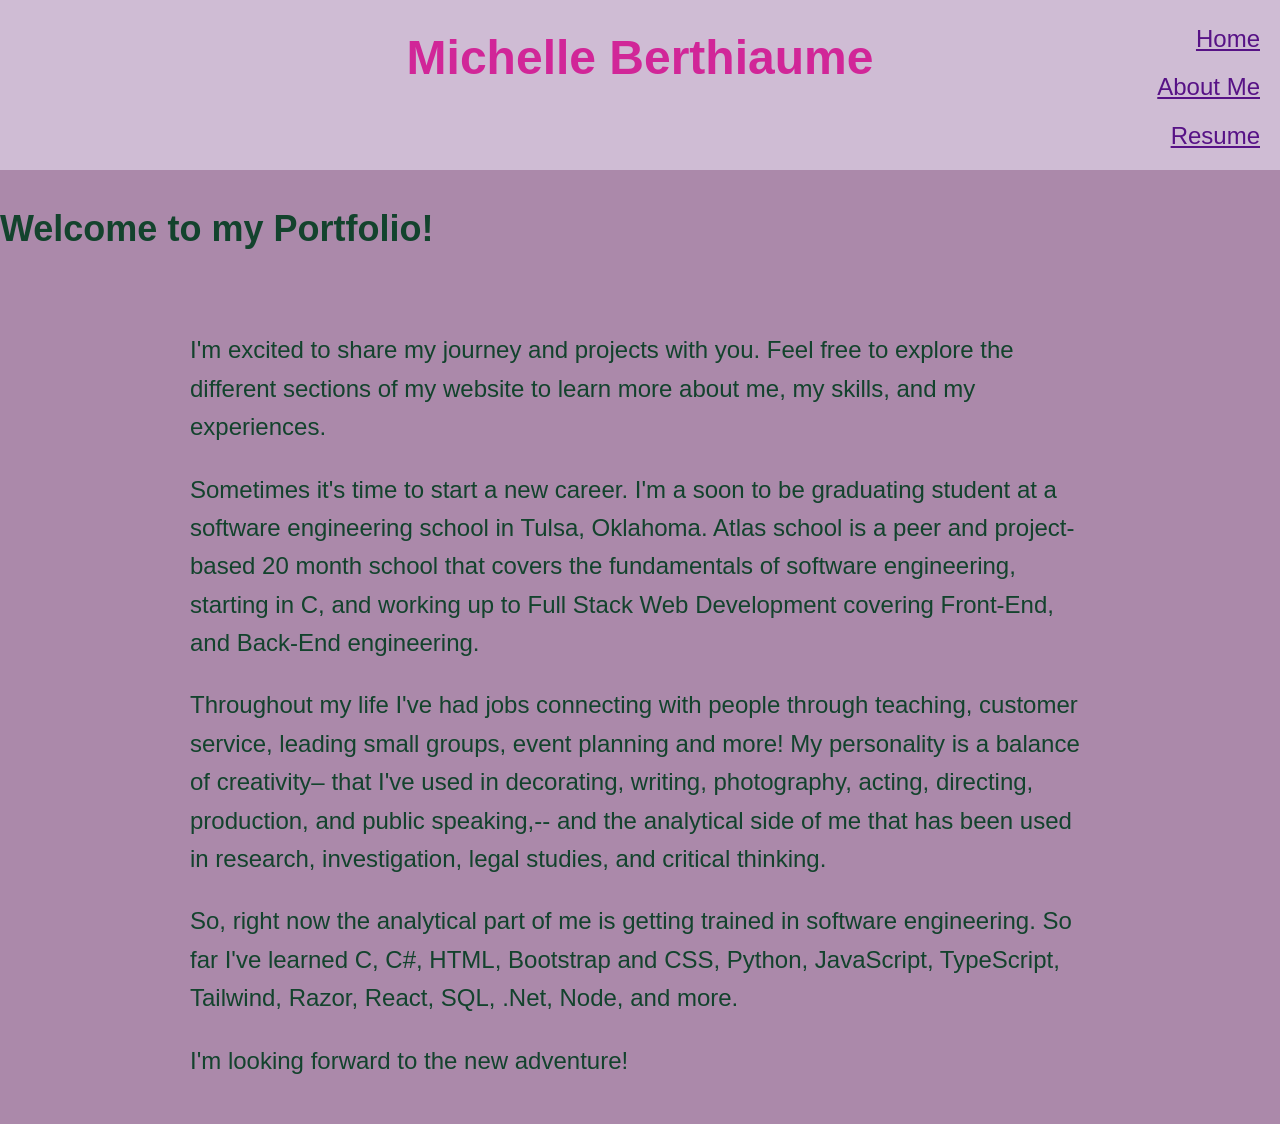
<file: portfolioWebsite/index.html>
<!DOCTYPE html>
<html>
<head>
  <meta charset="UTF-8">
  <meta name="viewport" content="width=device-width, initial-scale=1.0">
  <title>My Website</title>
  <link rel="stylesheet" href="style.css">
</head>

<body>
  <header>
    <h1>Michelle Berthiaume</h1>

    <nav class="nav">
      <a href="index.html">Home</a>
      <a href="AboutMe.html">About Me</a>
      <a href="Resume.html">Resume</a>
    </nav>
  </header>

  <h2>Welcome to my Portfolio!</h2>
  <div class="container">
     <p> I'm excited to share my journey and projects with you. Feel free to explore 
      the different sections of my website to learn more about me, my skills, and my experiences. 
       </p>
  Sometimes it's time to start a new career. I'm a soon to be graduating student at a 
  software engineering school in Tulsa, Oklahoma. Atlas school is a peer and project-based 20 
  month school that covers the fundamentals of software engineering, starting in C, and working 
  up to Full Stack Web Development covering Front-End, and Back-End engineering.

    </p>
    <p>

Throughout my life I've had jobs connecting with people through teaching, customer service, 
leading small groups, event planning and more! My personality is a balance of creativity– 
that I've used in decorating, writing, photography, acting, directing, production, and public speaking,-- 
and the analytical side of me that has been used in research, investigation, legal studies, and critical thinking.

</p>

So, right now the analytical part of me is getting trained in software engineering. So far I've learned C, 
C#, HTML, Bootstrap and CSS, Python, JavaScript, TypeScript, Tailwind, Razor, React, SQL, .Net, Node,  and more. 

<p>

I'm looking forward to the new adventure!   </p>
</container><div>


</body>
</html>
</file>
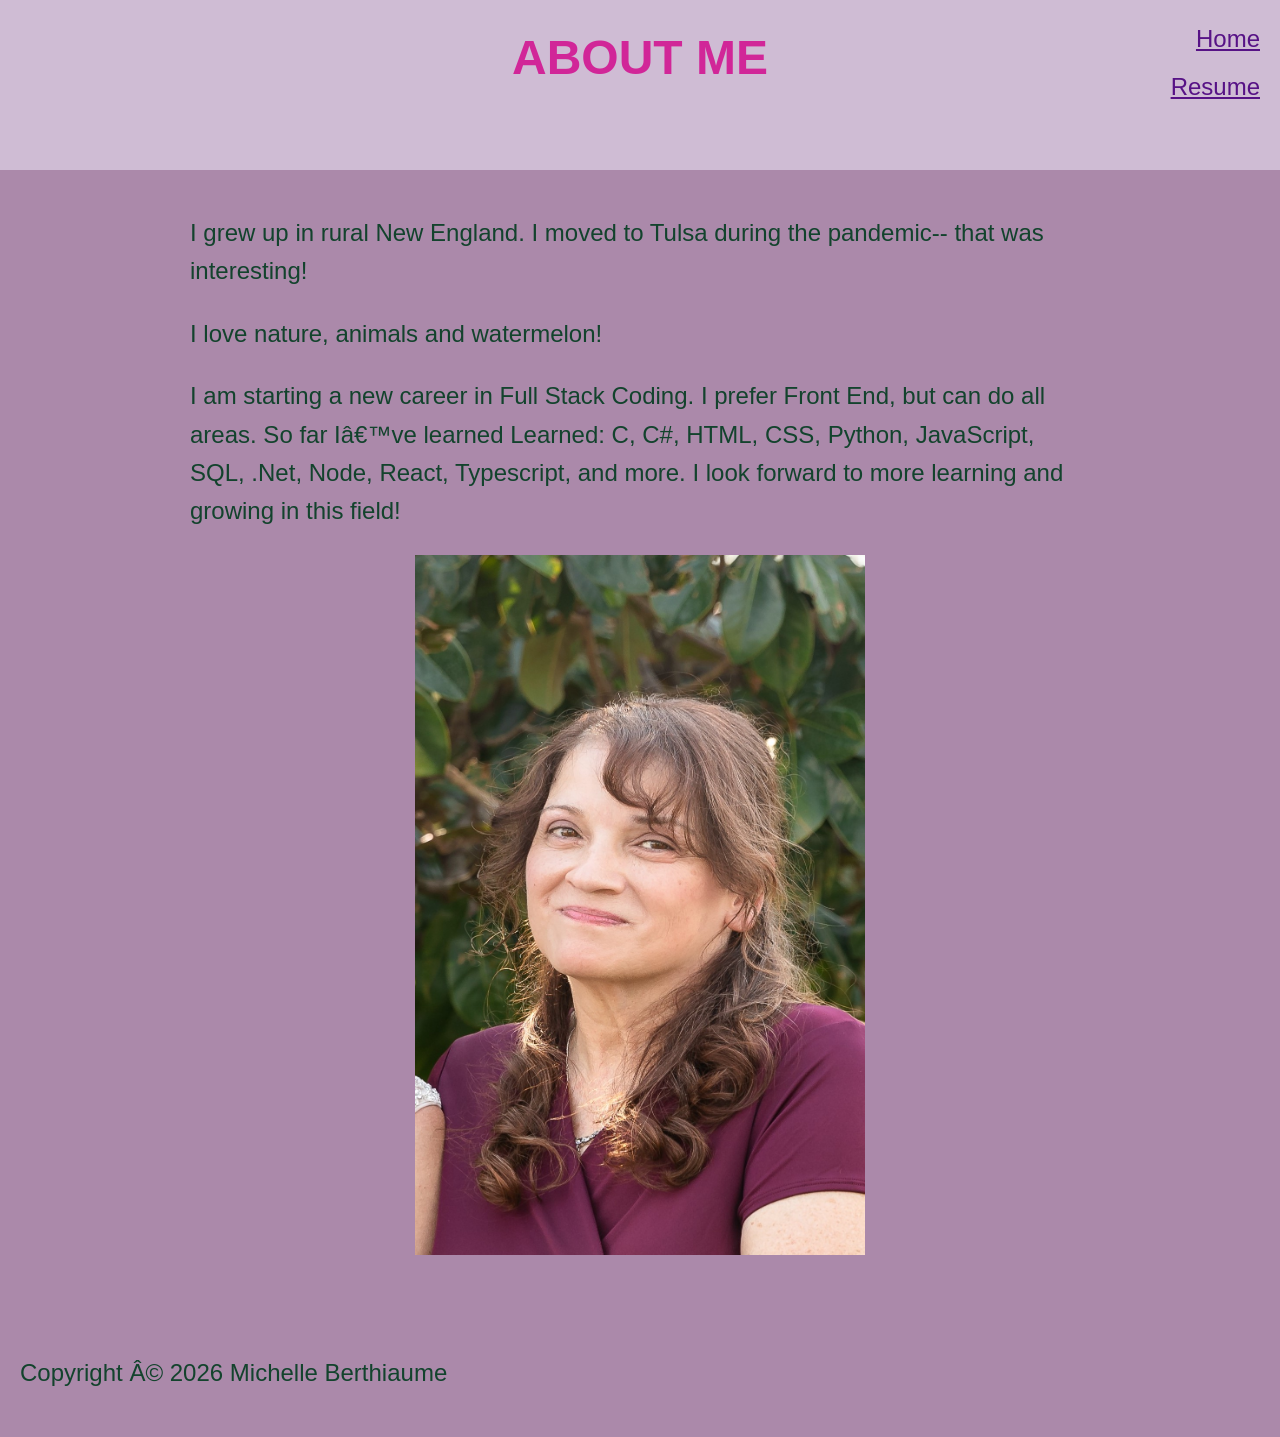
<file: portfolioWebsite/AboutMe.html>
<!DOCTYPE html>
<html lang="en">

<header>
    <meta charset="UTF-12">
    <meta name="viewport" content="width=device-width, initial-scale=1.0">
    <link rel="stylesheet" href="style.css">
 
<h1>ABOUT ME</h1>
    <nav class="nav">
       <a href="index.html">Home</a>
        <a href="Resume.html">Resume</a>

      </header>
    </nav>


    

       
            <div class="container">

              
              </header>
 <body>
            <div>

                <p> I grew up in rural New England. I moved to Tulsa during the pandemic-- that was interesting!
                 </p>
                 <p>
                 I love nature, animals and watermelon! </p>
                I am starting a new career in Full Stack Coding. I prefer Front End, 
                but can do all areas.
                So far I’ve learned Learned: C, C#, HTML, CSS, Python, 
                JavaScript, SQL, .Net, Node, React, Typescript, and more. 
                I look forward to more learning and growing in this field!



<p></p> </container> </div>
<center>
<img src="Pictures\me.jpg" width="450" height="700" alt="picture of me">
</center>  
<p></p>
<p></p>
            </div>

       </body>  
        <footer>
            <p>Copyright © 2026 Michelle Berthiaume</p>

</footer>   

            
            

</html>
</file>
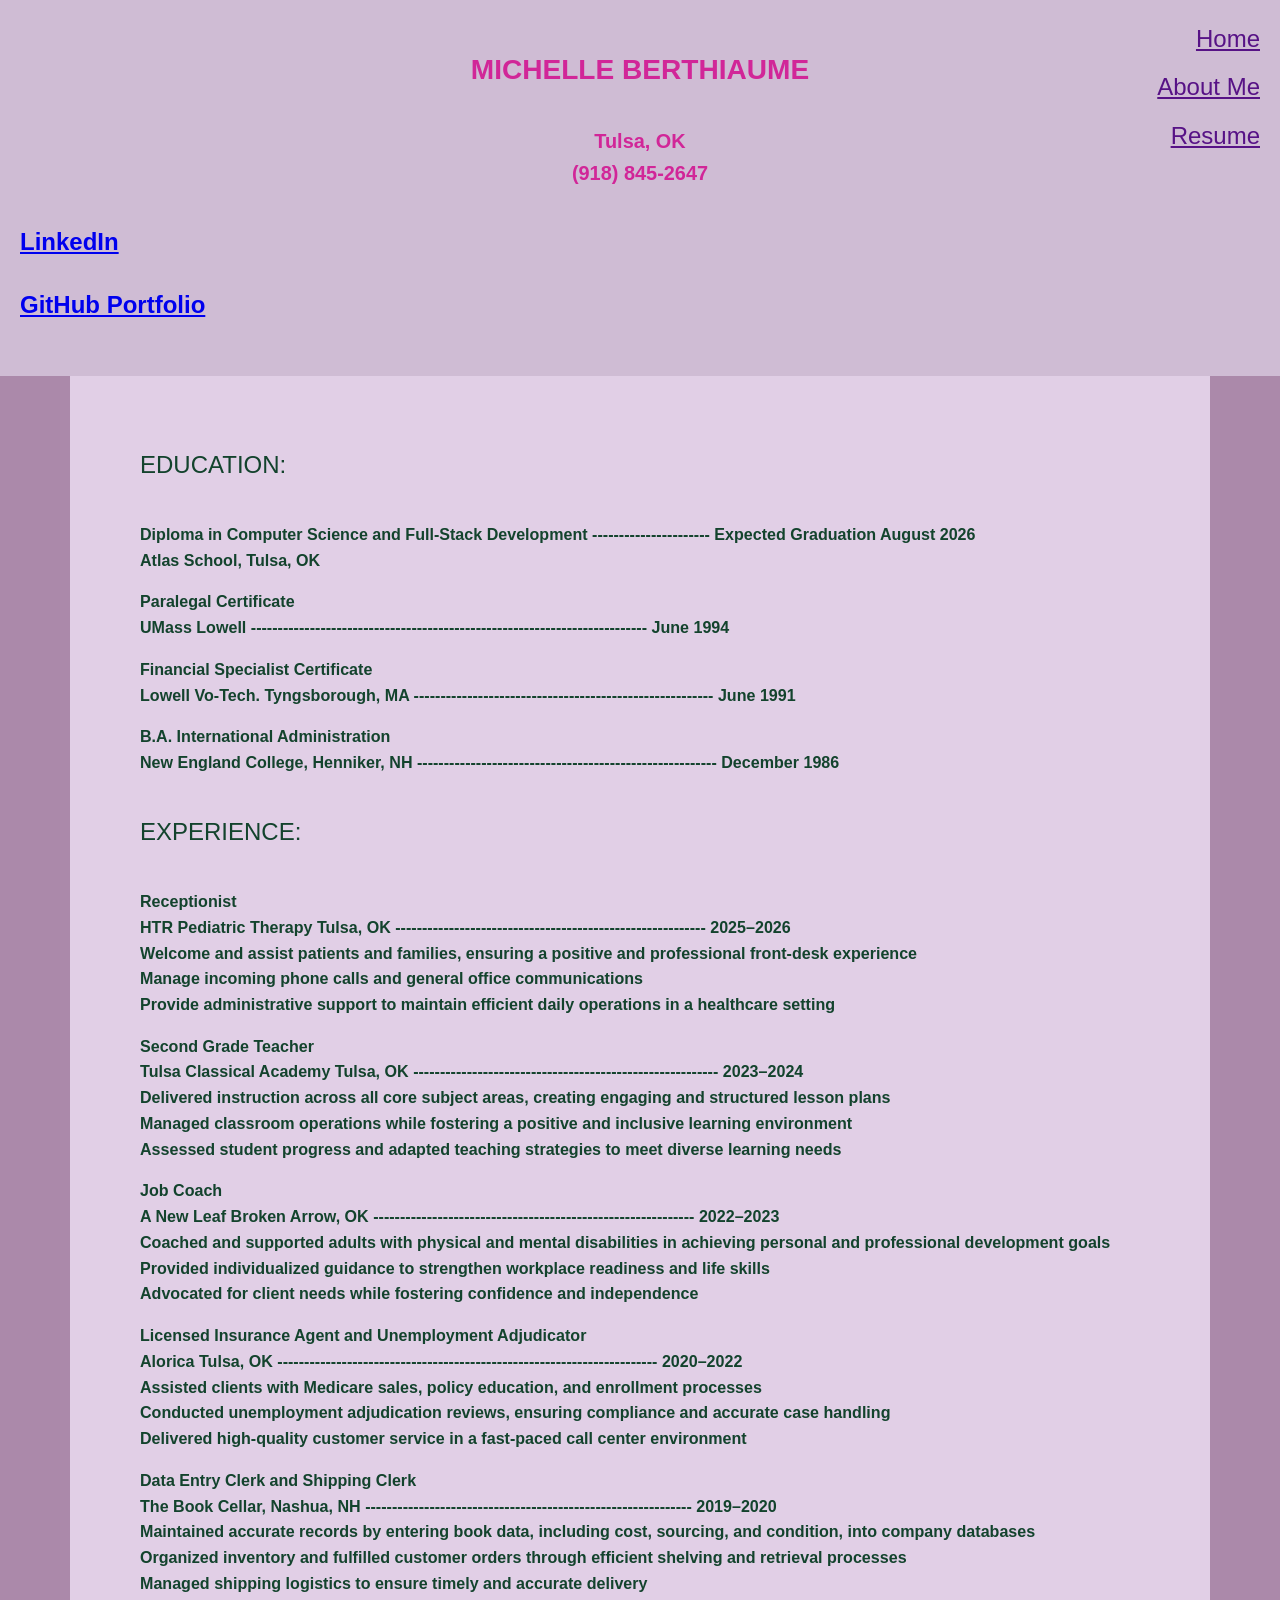
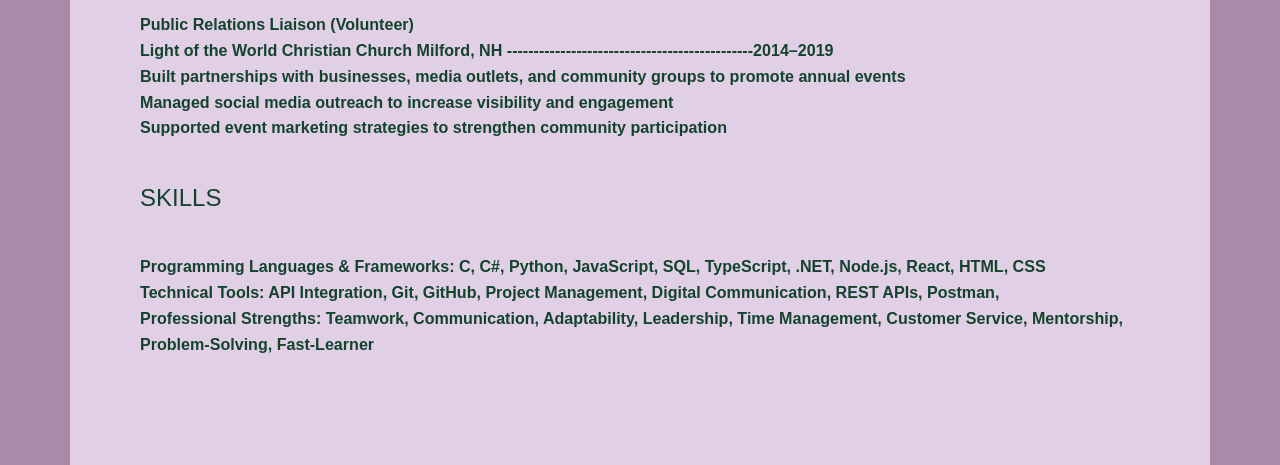
<file: portfolioWebsite/Resume.html>
<!DOCTYPE html>
<html>
<head>
  <meta charset="UTF-8">
  <meta name="viewport" content="width=device-width, initial-scale=1.0">
  <title>My Website</title>
  <link rel="stylesheet" href="style.css">
</head>

  <header>
    <h3>  <center>  MICHELLE BERTHIAUME</center>    </h3>
<h5> <center><p>Tulsa, OK 	<br>	(918) 845-2647	</p></h5></center>
      <h4> <p> 	 <a href="https://www.linkedin.com/in/michelle-berthiaume-3892b034/" target="_blank">LinkedIn</a></p>
          <p> 	<a href="https://github.com/MichelleBert17/Portfolio" target="_blank">GitHub Portfolio</a> </p></h4>


    <nav class="nav">
      <a href="index.html">Home</a>
      <a href="AboutMe.html">About Me</a>
      <a href="Resume.html">Resume</a>
    </nav>
  </header>
<body><div class="resume-container">
 
EDUCATION:	
<h6><p>Diploma in Computer Science and Full-Stack Development ----------------------  Expected Graduation August 2026 <br>
Atlas School, Tulsa, OK </p>
<p>
Paralegal Certificate <br>
UMass Lowell --------------------------------------------------------------------------               June 1994</p>
<p></p>
Financial Specialist Certificate <br>
Lowell Vo-Tech. Tyngsborough, MA --------------------------------------------------------  June 1991
<p></p>
<p></p>
B.A. International Administration   	<br>					              	        		   
New England College, Henniker, NH --------------------------------------------------------  December 1986
<p></h6>
    <p></p>
</p>
EXPERIENCE:<p></p>
<h6>Receptionist											  	      
<br>	
HTR Pediatric Therapy Tulsa, OK ---------------------------------------------------------- 2025–2026
<br>	
Welcome and assist patients and families, ensuring a positive and professional front-desk experience <br> 
Manage incoming phone calls and general office communications<br>
Provide administrative support to maintain efficient daily operations in a healthcare setting<br>
<p></p>
Second Grade Teacher	<br>									         
Tulsa Classical Academy Tulsa, OK --------------------------------------------------------- 2023–2024<br>	
Delivered instruction across all core subject areas, creating engaging and structured lesson plans<br>
Managed classroom operations while fostering a positive and inclusive learning environment<br>
Assessed student progress and adapted teaching strategies to meet diverse learning needs
<p></p>
Job Coach	<br>			 								    	         
A New Leaf Broken Arrow, OK ------------------------------------------------------------ 2022–2023<br>
Coached and supported adults with physical and mental disabilities in achieving personal and professional development goals<br>	
Provided individualized guidance to strengthen workplace readiness and life skills<br>	
Advocated for client needs while fostering confidence and independence<br>	
<p></p>
Licensed Insurance Agent and Unemployment Adjudicator	<br>					    	         
Alorica Tulsa, OK ----------------------------------------------------------------------- 2020–2022<br>
Assisted clients with Medicare sales, policy education, and enrollment processes<br>	
Conducted unemployment adjudication reviews, ensuring compliance and accurate case handling<br>	
Delivered high-quality customer service in a fast-paced call center environment<br>	
<p></p>
Data Entry Clerk and Shipping Clerk		<br>							         
The Book Cellar, Nashua, NH ------------------------------------------------------------- 2019–2020<br>
Maintained accurate records by entering book data, including cost, sourcing, and condition, into company databases<br>	
Organized inventory and fulfilled customer orders through efficient shelving and retrieval processes<br>	
Managed shipping logistics to ensure timely and accurate delivery<br>	
<p></p>
Public Relations Liaison (Volunteer)		<br>							                       
Light of the World Christian Church Milford, NH  ----------------------------------------------2014–2019<br>	 
Built partnerships with businesses, media outlets, and community groups to promote annual events<br>	
Managed social media outreach to increase visibility and engagement<br>	
Supported event marketing strategies to strengthen community participation<br>	
<p></p>
<p></p></h6>

SKILLS<p></p>
<h6>Programming Languages & Frameworks: C, C#, Python, JavaScript, SQL, TypeScript, .NET, Node.js, React, HTML, CSS<br>	
Technical Tools: API Integration, Git, GitHub, Project Management, Digital Communication, REST APIs, Postman, <br>	
Professional Strengths: Teamwork, Communication, Adaptability, Leadership, Time Management, Customer Service, Mentorship, Problem-Solving, Fast-Learner
</h6></div>

</body>
</html>
</file>
<file: portfolioWebsite/style.css>
body {
  font-family: cursive, sans-serif, serif, Arial, Helvetica;
  line-height: 1.6;
  color: #13432d;
  background-color: #ab89aa;
  font-size: clamp(1rem, calc(2vw + 1rem), 1.5rem);
  margin: 0;
}

header {
  position: relative;
  background-color: #cfbcd4;
  color: rgb(209, 38, 152);
  padding: 20px;
  min-height: 130px;
}

h1 {
  text-align: center;
  margin: 0;
}

nav {
  position: absolute;
  top: 20px;
  right: 20px;

  display: flex;
  flex-direction: column;
  gap: 10px;
  align-items: flex-end;
}

nav a {
  color: rgb(87, 18, 134);
  text-decoration: underline;
}
footer {
  text-align: left;
  padding: 20px;
 
}
footer a {
  color: rgb(87, 18, 134);
  text-decoration: none;
}

.container {
    max-width: 900px;  
    margin: 0 auto;    
    padding: 20px;
}
.text-section {
    display: flex;
    flex-direction: column;
    gap: 30px;
}
.resume-container {
    max-width: 1000px;  
    background-color: #e1cfe6;
    margin: 0 auto;    
    padding: 70px;
}
</file>
